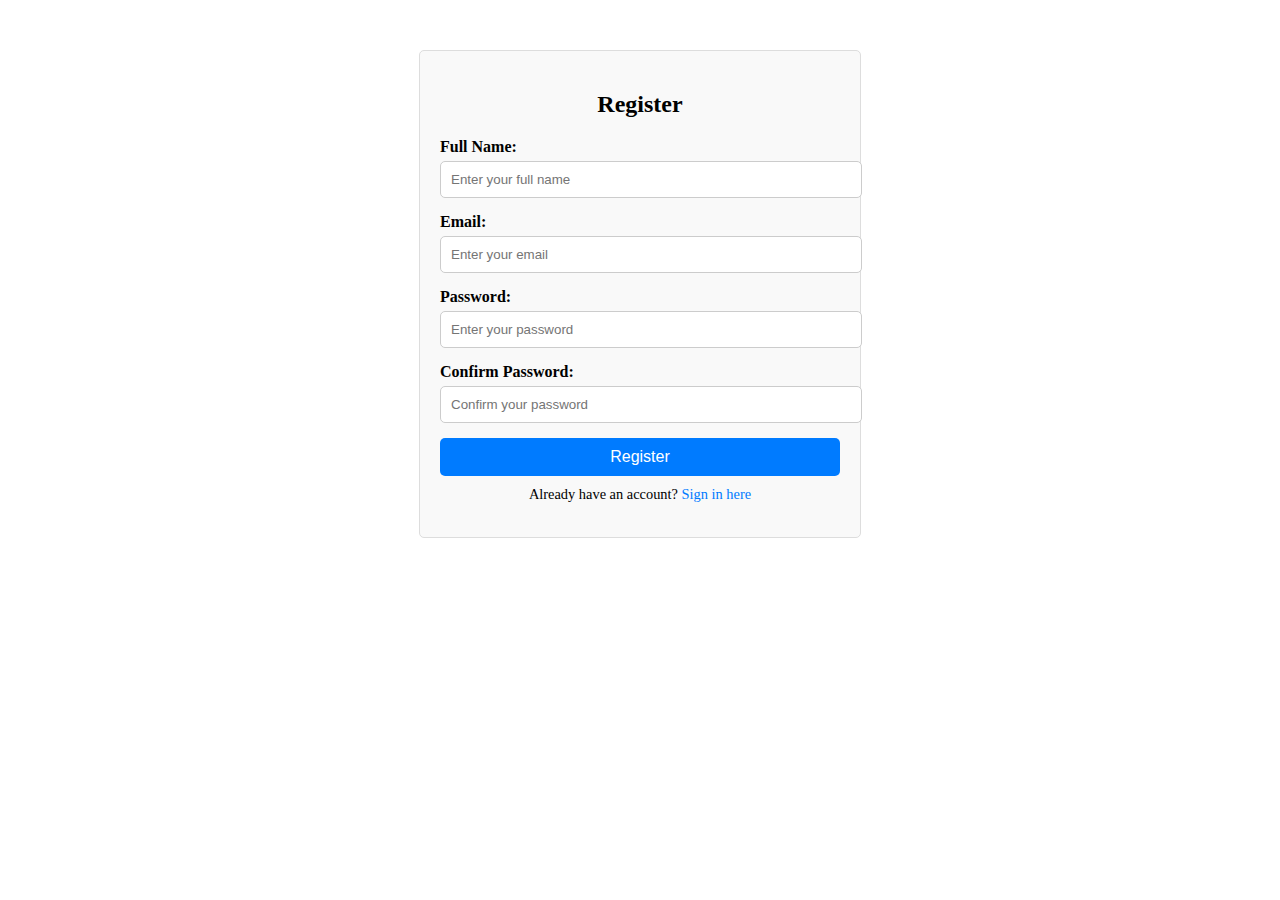
<file: registration.html>
<!DOCTYPE html>
<html lang="en">
<head>
    <meta charset="UTF-8">
    <meta name="viewport" content="width=device-width, initial-scale=1.0">
    <title>Register</title>
    <link rel="stylesheet" href="login.css">
</head>
<body>
    <div class="auth-container">
        <h2>Register</h2>
        <form>
            <div class="form-group">
                <label for="name">Full Name:</label>
                <input type="text" id="name" placeholder="Enter your full name" required>
            </div>
            <div class="form-group">
                <label for="email">Email:</label>
                <input type="email" id="email" placeholder="Enter your email" required>
            </div>
            <div class="form-group">
                <label for="password">Password:</label>
                <input type="password" id="password" placeholder="Enter your password" required>
            </div>
            <div class="form-group">
                <label for="confirm-password">Confirm Password:</label>
                <input type="password" id="confirm-password" placeholder="Confirm your password" required>
            </div>
            <button type="submit" class="auth-btn">Register</button>
        </form>
        <p>Already have an account? <a href="signin.html">Sign in here</a></p>
    </div>
</body>
</html>
</file>
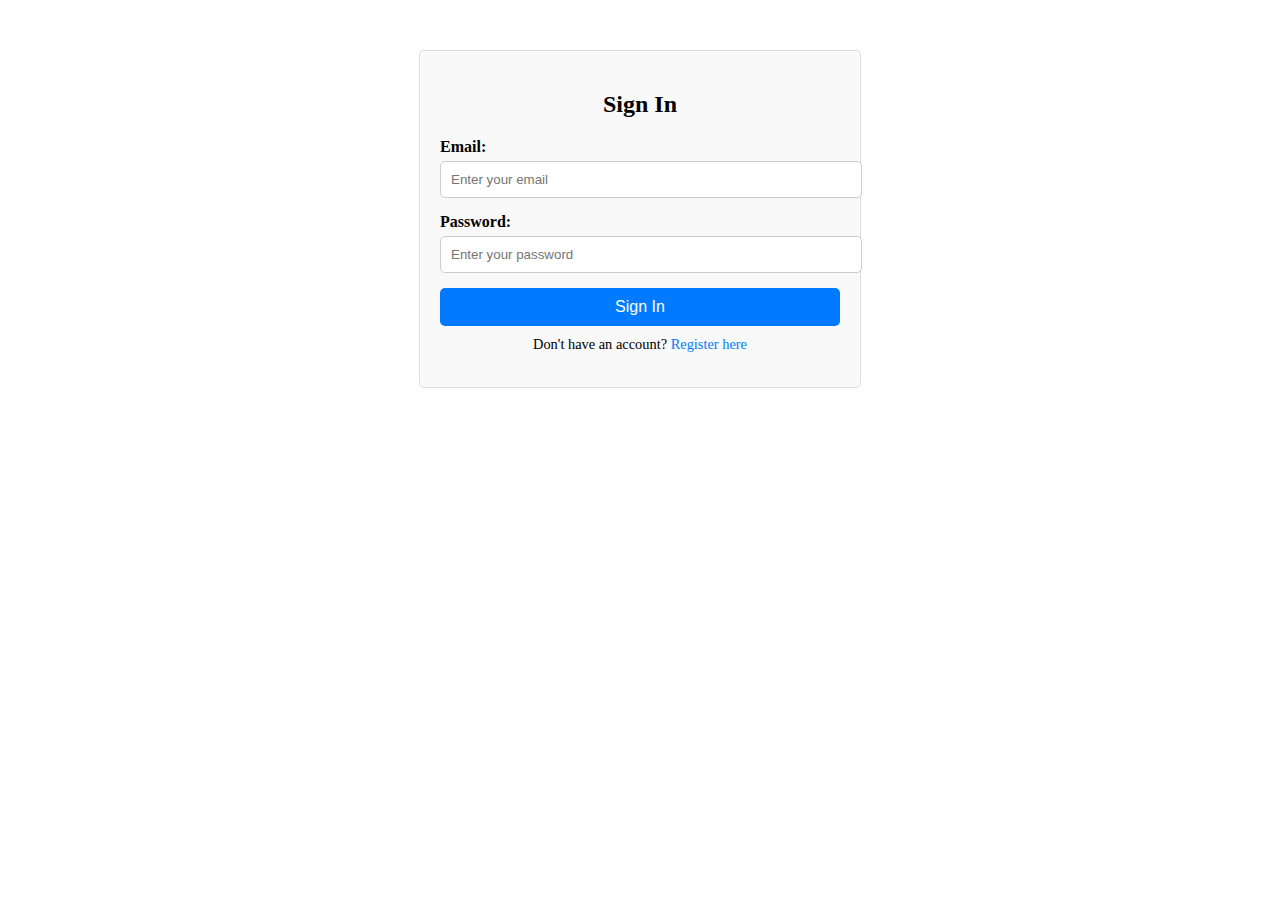
<file: sign in.html>
<!DOCTYPE html>
<html lang="en">
<head>
    <meta charset="UTF-8">
    <meta name="viewport" content="width=device-width, initial-scale=1.0">
    <title>Sign In</title>
    <link rel="stylesheet" href="login.css">
</head>
<body>
    <div class="auth-container">
        <h2>Sign In</h2>
        <form>
            <div class="form-group">
                <label for="email">Email:</label>
                <input type="email" id="email" placeholder="Enter your email" required>
            </div>
            <div class="form-group">
                <label for="password">Password:</label>
                <input type="password" id="password" placeholder="Enter your password" required>
            </div>
            <button type="submit" class="auth-btn">Sign In</button>
        </form>
        <p>Don't have an account? <a href="register.html">Register here</a></p>
    </div>
</body>
</html>
</file>
<file: login.css>
.auth-container {
    max-width: 400px;
    margin: 50px auto;
    padding: 20px;
    border: 1px solid #ddd;
    border-radius: 5px;
    background: #f9f9f9;
    text-align: center;
}

.auth-container h2 {
    margin-bottom: 20px;
    font-size: 1.5rem;
}

.form-group {
    margin-bottom: 15px;
    text-align: left;
}

.form-group label {
    display: block;
    margin-bottom: 5px;
    font-weight: bold;
}

.form-group input {
    width: 100%;
    padding: 10px;
    border: 1px solid #ccc;
    border-radius: 5px;
}

.auth-btn {
    width: 100%;
    padding: 10px;
    background-color: #007bff;
    color: #fff;
    border: none;
    border-radius: 5px;
    cursor: pointer;
    font-size: 1rem;
}

.auth-btn:hover {
    background-color: #0056b3;
}

.auth-container p {
    margin-top: 10px;
    font-size: 0.9rem;
}

.auth-container a {
    color: #007bff;
    text-decoration: none;
}

.auth-container a:hover {
    text-decoration: underline;
}
</file>
